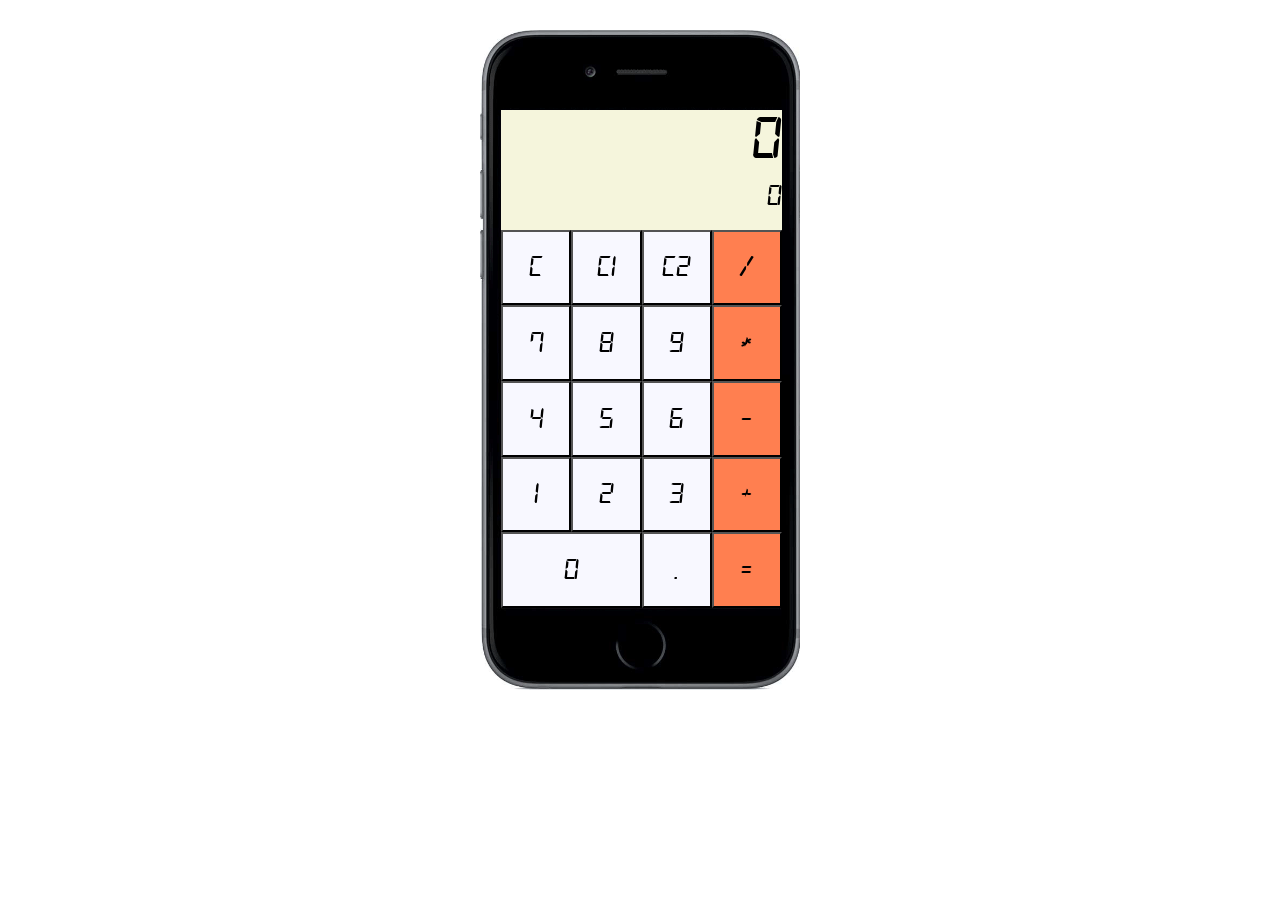
<file: docs/index.html>
<!DOCTYPE html><html lang="en"><head><meta charset="utf-8"><meta name="viewport" content="width=device-width,initial-scale=1"><link rel="shortcut icon" href="/favicon.ico"><title>React App</title><link href="static/css/main.2a3fa43e.css" rel="stylesheet"></head><body><div id="root"></div><script type="text/javascript" src="static/js/main.0a3f433c.js"></script></body></html>
</file>
<file: docs/static/css/main.2a3fa43e.css>
@font-face{font-family:Digital;src:url(../media/digital-7.italic.7c6e146f.ttf) format("ttf"),url(../media/digital-7.italic-webfont.0bdfee8f.woff) format("woff"),url(../media/digital-7.italic-webfont.0bdfee8f.woff) format("woff2")}.iphone{width:320px;height:660px;background-color:blue;margin:30px auto;background-image:url(../media/bg-iphone.5b74024f.png);background-size:cover}.iphone,.screen{position:relative}.screen{width:281px;height:498px;top:80px;left:21px;background-color:#7fffd4}.topContainer{position:relative;width:100%;height:24%;background-color:beige;text-align:right}.bottomContainer{width:100%;height:76%;top:24%;background-color:#000}.bigInput{height:50%;font-size:400%}.bigInput,.smallInput{width:100%;background-color:beige;font-family:Digital}.smallInput{position:absolute;height:30%;top:60%;font-size:200%}.button{width:25%}.button,.zeroButton{height:20%;background-color:#f8f8ff;font-family:Digital;font-size:200%}.zeroButton{width:50%}body{margin:0;padding:0;font-family:sans-serif}
/*# sourceMappingURL=main.2a3fa43e.css.map*/
</file>
